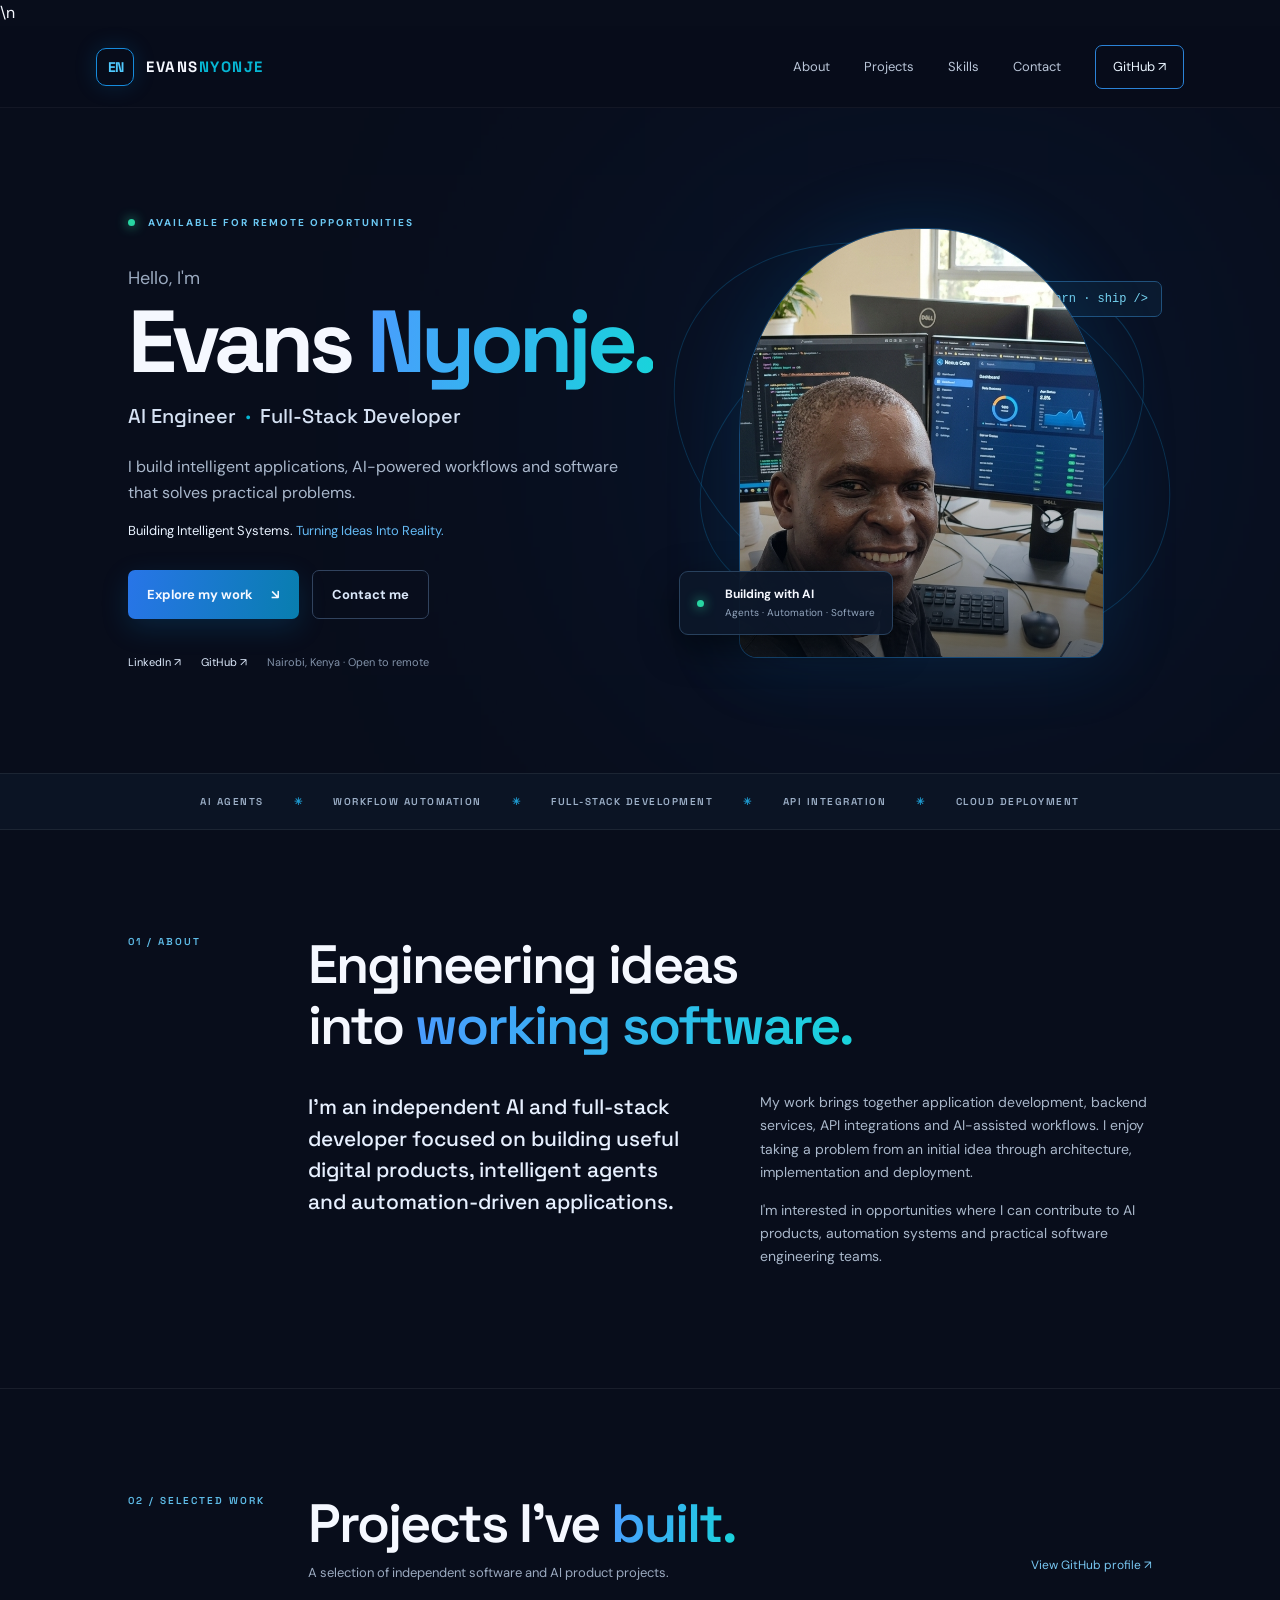
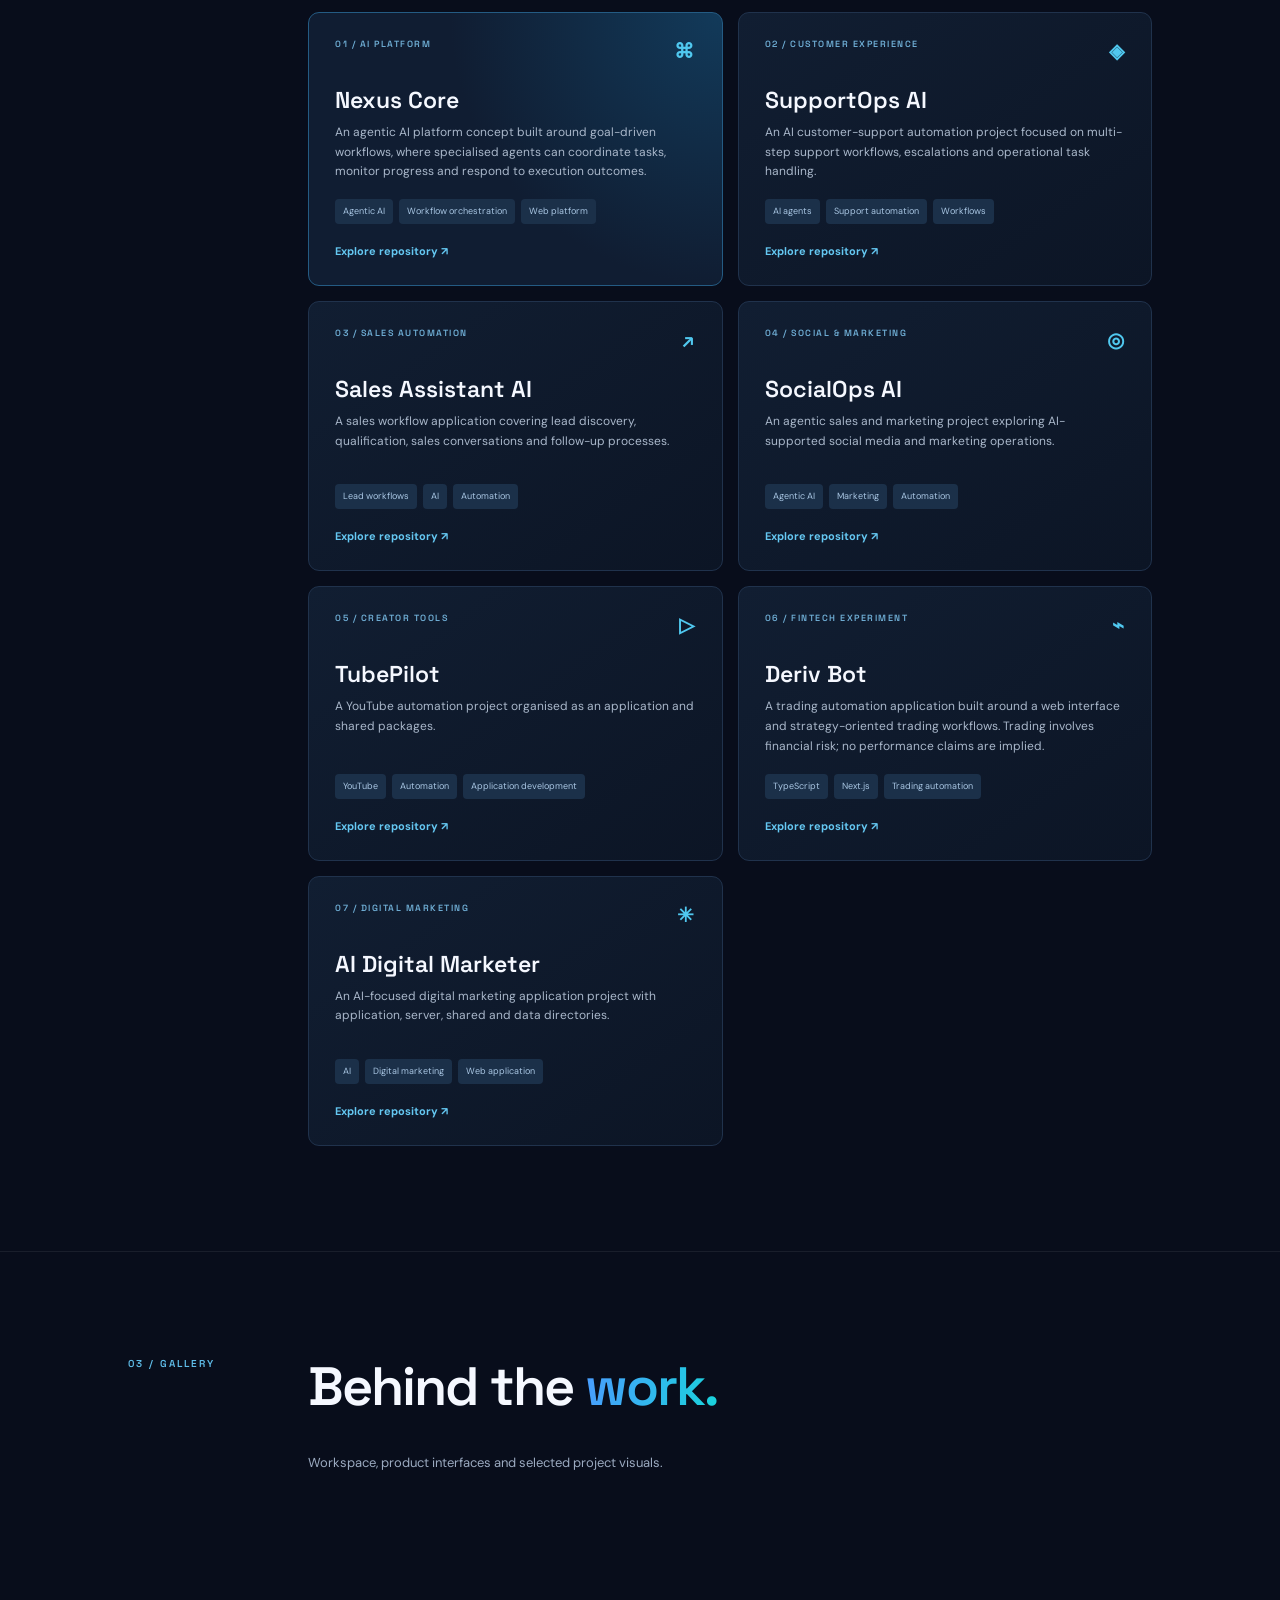
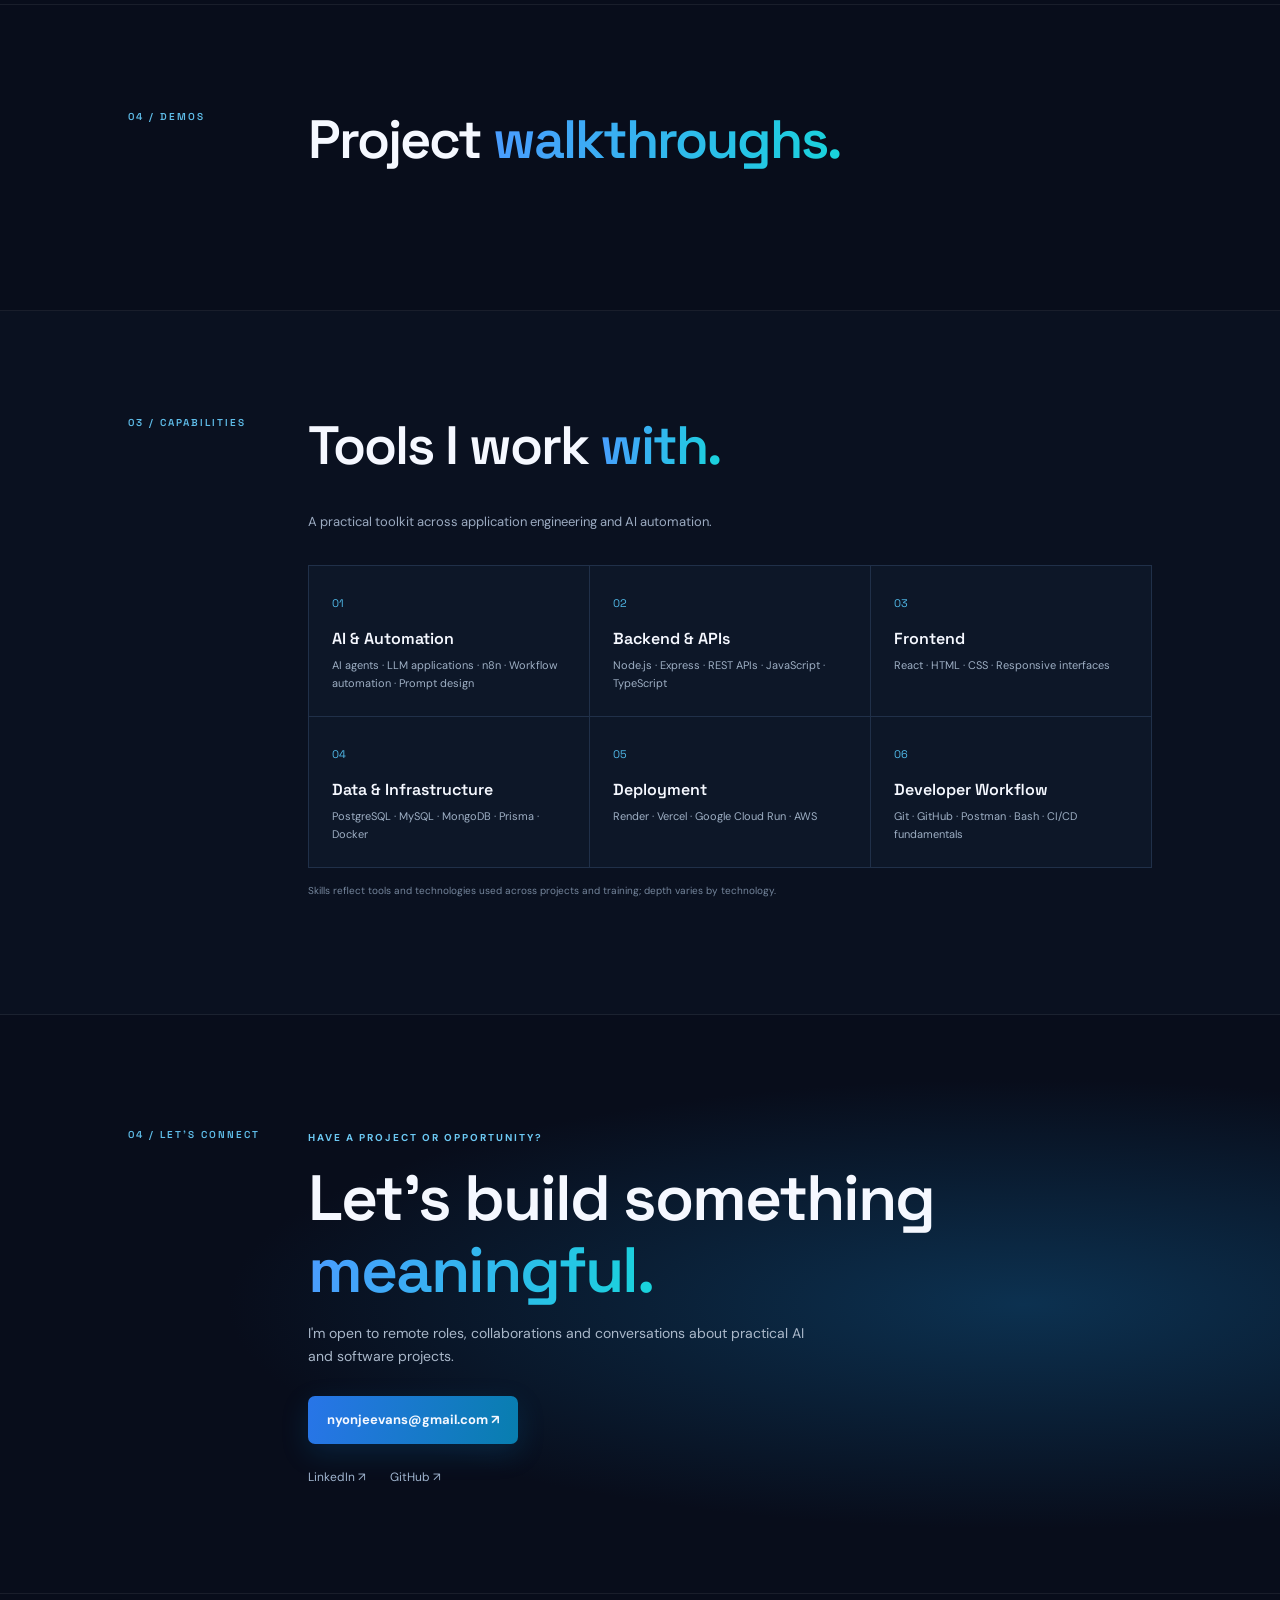
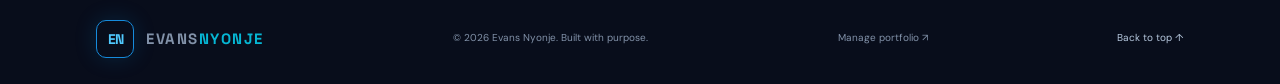
<file: evans-nyonje-portfolio/index.html>
<!doctype html>
<html lang="en">
<head>
  <meta charset="utf-8"><meta name="viewport" content="width=device-width, initial-scale=1">
  <title>Evans Nyonje | AI Engineer &amp; AI Automation Developer</title>
  <meta name="description" content="Evans Nyonje is an AI Engineer and Full-Stack Software Developer in Kenya, building AI-powered applications, intelligent agents, workflow automation and practical software products.">
  <meta name="author" content="Evans Nyonje">
  <meta name="robots" content="index, follow, max-image-preview:large">
  <meta name="theme-color" content="#080d1b">
  <link rel="canonical" href="https://evansnyonje.nexusthecore.com/">
  <link rel="icon" type="image/svg+xml" href="favicon.svg">
  <meta property="og:site_name" content="Evans Nyonje | AI &amp; Software Engineering">
  <meta property="og:title" content="Evans Nyonje | AI Engineer &amp; Full-Stack Developer">
  <meta property="og:description" content="Building intelligent applications, AI agents, automation workflows and practical software products.">
  <meta property="og:type" content="website">
  <meta property="og:url" content="https://evansnyonje.nexusthecore.com/">
  <meta property="og:image" content="https://evansnyonje.nexusthecore.com/assets/evans-nyonje.png">
  <meta property="og:image:alt" content="Evans Nyonje — AI Engineer and Full-Stack Developer">
  <meta name="twitter:card" content="summary_large_image">
  <meta name="twitter:title" content="Evans Nyonje | AI Engineer &amp; Full-Stack Developer">
  <meta name="twitter:description" content="Building intelligent applications, AI agents, automation workflows and practical software products.">
  <meta name="twitter:image" content="https://evansnyonje.nexusthecore.com/assets/evans-nyonje.png">
  <meta name="keywords" content="Evans Nyonje, AI Engineer Kenya, AI Automation Developer, AI Agent Developer, Full-Stack Software Engineer, AI applications, workflow automation, React, Node.js, TypeScript">
  <link rel="preconnect" href="https://fonts.googleapis.com"><link rel="preconnect" href="https://fonts.gstatic.com" crossorigin>
  <link href="https://fonts.googleapis.com/css2?family=DM+Sans:wght@400;500;600;700&family=Space+Grotesk:wght@400;500;600;700&display=swap" rel="stylesheet">
  <link rel="stylesheet" href="styles.css">

  <script type="application/ld+json">
  {
    "@context": "https://schema.org",
    "@graph": [
      {
        "@type": "Person",
        "@id": "https://evansnyonje.nexusthecore.com/#person",
        "name": "Evans Nyonje",
        "url": "https://evansnyonje.nexusthecore.com/",
        "image": "https://evansnyonje.nexusthecore.com/assets/evans-nyonje.png",
        "jobTitle": "AI Engineer and Full-Stack Software Developer",
        "description": "AI and full-stack developer building intelligent applications, AI agents, workflow automation and practical software products.",
        "email": "mailto:nyonjeevans@gmail.com",
        "address": {
          "@type": "PostalAddress",
          "addressLocality": "Nairobi",
          "addressCountry": "KE"
        },
        "sameAs": [
          "https://github.com/Enyonje",
          "https://www.linkedin.com/in/evansnyonje"
        ]
      },
      {
        "@type": "WebSite",
        "@id": "https://evansnyonje.nexusthecore.com/#website",
        "url": "https://evansnyonje.nexusthecore.com/",
        "name": "Evans Nyonje | AI & Software Engineering",
        "description": "Portfolio of Evans Nyonje, AI Engineer and Full-Stack Software Developer.",
        "publisher": {
          "@id": "https://evansnyonje.nexusthecore.com/#person"
        },
        "inLanguage": "en"
      }
    ]
  }
  </script>
\n</head>
<body>
<header class="topbar"><a class="brand" href="#home"><span class="mark">EN</span><span>EVANS<span class="blue">NYONJE</span></span></a><button class="menu" aria-label="Toggle navigation">☰</button><nav id="nav"><a href="#about">About</a><a href="#work">Projects</a><a href="#skills">Skills</a><a href="#contact">Contact</a><a class="nav-cta" href="https://github.com/Enyonje" target="_blank" rel="noreferrer">GitHub ↗</a></nav></header>
<main>
<section class="hero" id="home"><div class="hero-copy"><div class="eyebrow"><i></i> AVAILABLE FOR REMOTE OPPORTUNITIES</div><p class="intro">Hello, I'm</p><h1>Evans <span>Nyonje.</span></h1><h2>AI Engineer <b>·</b> Full-Stack Developer</h2><p class="lead">I build intelligent applications, AI-powered workflows and software that solves practical problems.</p><p class="tagline">Building Intelligent Systems. <span>Turning Ideas Into Reality.</span></p><div class="actions"><a class="button primary" href="#work">Explore my work <span>↘</span></a><a class="button secondary" href="mailto:nyonjeevans@gmail.com">Contact me</a></div><div class="social"><a href="https://www.linkedin.com/in/evansnyonje" target="_blank" rel="noreferrer">LinkedIn ↗</a><a href="https://github.com/Enyonje" target="_blank" rel="noreferrer">GitHub ↗</a><span>Nairobi, Kenya · Open to remote</span></div></div><div class="portrait-wrap"><div class="orbit orbit-one"></div><div class="orbit orbit-two"></div><div class="portrait"><img src="assets/evans-nyonje.png" alt="Evans Nyonje at his software development workstation"></div><div class="float-card"><span class="pulse"></span><div><strong>Building with AI</strong><small>Agents · Automation · Software</small></div></div><div class="code-chip">&lt; build · learn · ship /&gt;</div></div><div class="hero-glow"></div></section>
<section class="ticker"><span>AI AGENTS</span><b>✳</b><span>WORKFLOW AUTOMATION</span><b>✳</b><span>FULL-STACK DEVELOPMENT</span><b>✳</b><span>API INTEGRATION</span><b>✳</b><span>CLOUD DEPLOYMENT</span></section>
<section class="section about" id="about"><div class="section-label">01 / ABOUT</div><div class="section-content"><h2>Engineering ideas<br>into <span>working software.</span></h2><div class="about-grid"><p class="about-lead">I'm an independent AI and full-stack developer focused on building useful digital products, intelligent agents and automation-driven applications.</p><div><p>My work brings together application development, backend services, API integrations and AI-assisted workflows. I enjoy taking a problem from an initial idea through architecture, implementation and deployment.</p><p>I'm interested in opportunities where I can contribute to AI products, automation systems and practical software engineering teams.</p></div></div></div></section>
<section class="section work" id="work"><div class="section-label">02 / SELECTED WORK</div><div class="section-content"><div class="section-heading"><div><h2>Projects I've <span>built.</span></h2><p>A selection of independent software and AI product projects.</p></div><a class="text-link" href="https://github.com/Enyonje" target="_blank" rel="noreferrer">View GitHub profile ↗</a></div><div class="projects">
<article class="project featured"><div class="project-top"><span>01 / AI PLATFORM</span><span class="project-icon">⌘</span></div><h3>Nexus Core</h3><p>An agentic AI platform concept built around goal-driven workflows, where specialised agents can coordinate tasks, monitor progress and respond to execution outcomes.</p><div class="tags"><span>Agentic AI</span><span>Workflow orchestration</span><span>Web platform</span></div><a href="https://github.com/Enyonje/nexus-core" target="_blank" rel="noreferrer">Explore repository ↗</a></article>
<article class="project"><div class="project-top"><span>02 / CUSTOMER EXPERIENCE</span><span class="project-icon">◈</span></div><h3>SupportOps AI</h3><p>An AI customer-support automation project focused on multi-step support workflows, escalations and operational task handling.</p><div class="tags"><span>AI agents</span><span>Support automation</span><span>Workflows</span></div><a href="https://github.com/Enyonje/supportops-ai" target="_blank" rel="noreferrer">Explore repository ↗</a></article>
<article class="project"><div class="project-top"><span>03 / SALES AUTOMATION</span><span class="project-icon">↗</span></div><h3>Sales Assistant AI</h3><p>A sales workflow application covering lead discovery, qualification, sales conversations and follow-up processes.</p><div class="tags"><span>Lead workflows</span><span>AI</span><span>Automation</span></div><a href="https://github.com/Enyonje/salesassistant-ai" target="_blank" rel="noreferrer">Explore repository ↗</a></article>
<article class="project"><div class="project-top"><span>04 / SOCIAL & MARKETING</span><span class="project-icon">◎</span></div><h3>SocialOps AI</h3><p>An agentic sales and marketing project exploring AI-supported social media and marketing operations.</p><div class="tags"><span>Agentic AI</span><span>Marketing</span><span>Automation</span></div><a href="https://github.com/Enyonje/socialops-ai" target="_blank" rel="noreferrer">Explore repository ↗</a></article>
<article class="project"><div class="project-top"><span>05 / CREATOR TOOLS</span><span class="project-icon">▷</span></div><h3>TubePilot</h3><p>A YouTube automation project organised as an application and shared packages.</p><div class="tags"><span>YouTube</span><span>Automation</span><span>Application development</span></div><a href="https://github.com/Enyonje/TubePilot" target="_blank" rel="noreferrer">Explore repository ↗</a></article>
<article class="project"><div class="project-top"><span>06 / FINTECH EXPERIMENT</span><span class="project-icon">⌁</span></div><h3>Deriv Bot</h3><p>A trading automation application built around a web interface and strategy-oriented trading workflows. Trading involves financial risk; no performance claims are implied.</p><div class="tags"><span>TypeScript</span><span>Next.js</span><span>Trading automation</span></div><a href="https://github.com/Enyonje/deriv-bot" target="_blank" rel="noreferrer">Explore repository ↗</a></article>
<article class="project"><div class="project-top"><span>07 / DIGITAL MARKETING</span><span class="project-icon">✳</span></div><h3>AI Digital Marketer</h3><p>An AI-focused digital marketing application project with application, server, shared and data directories.</p><div class="tags"><span>AI</span><span>Digital marketing</span><span>Web application</span></div><a href="https://github.com/Enyonje/ai-digital-marketer" target="_blank" rel="noreferrer">Explore repository ↗</a></article>
</div></div></section>
<section class="section media-section" id="gallery" hidden><div class="section-label">03 / GALLERY</div><div class="section-content"><h2>Behind the <span>work.</span></h2><p class="section-desc">Workspace, product interfaces and selected project visuals.</p><div class="portfolio-gallery" id="portfolio-gallery"></div></div></section>
<section class="section video-section" id="video-showcase" hidden><div class="section-label">04 / DEMOS</div><div class="section-content"><h2>Project <span>walkthroughs.</span></h2><div class="video-grid"></div></div></section>
<section class="section skills" id="skills"><div class="section-label">03 / CAPABILITIES</div><div class="section-content"><h2>Tools I work <span>with.</span></h2><p class="section-desc">A practical toolkit across application engineering and AI automation.</p><div class="skill-grid"><div><small>01</small><h3>AI & Automation</h3><p>AI agents · LLM applications · n8n · Workflow automation · Prompt design</p></div><div><small>02</small><h3>Backend & APIs</h3><p>Node.js · Express · REST APIs · JavaScript · TypeScript</p></div><div><small>03</small><h3>Frontend</h3><p>React · HTML · CSS · Responsive interfaces</p></div><div><small>04</small><h3>Data & Infrastructure</h3><p>PostgreSQL · MySQL · MongoDB · Prisma · Docker</p></div><div><small>05</small><h3>Deployment</h3><p>Render · Vercel · Google Cloud Run · AWS</p></div><div><small>06</small><h3>Developer Workflow</h3><p>Git · GitHub · Postman · Bash · CI/CD fundamentals</p></div></div><p class="skill-note">Skills reflect tools and technologies used across projects and training; depth varies by technology.</p></div></section>
<section class="contact" id="contact"><div class="section-label">04 / LET'S CONNECT</div><div><p class="eyebrow">HAVE A PROJECT OR OPPORTUNITY?</p><h2>Let's build something<br><span>meaningful.</span></h2><p>I'm open to remote roles, collaborations and conversations about practical AI and software projects.</p><a class="button primary" href="mailto:nyonjeevans@gmail.com">nyonjeevans@gmail.com ↗</a><div class="contact-links"><a href="https://www.linkedin.com/in/evansnyonje" target="_blank" rel="noreferrer">LinkedIn ↗</a><a href="https://github.com/Enyonje" target="_blank" rel="noreferrer">GitHub ↗</a></div></div></section>
</main><footer><a class="brand" href="#home"><span class="mark">EN</span><span>EVANS<span class="blue">NYONJE</span></span></a><span>© <span id="year"></span> Evans Nyonje. Built with purpose.</span><a href="admin.html">Manage portfolio ↗</a><a href="#home">Back to top ↑</a></footer><script src="script.js"></script><script src="media.js"></script>
</body></html>
</file>
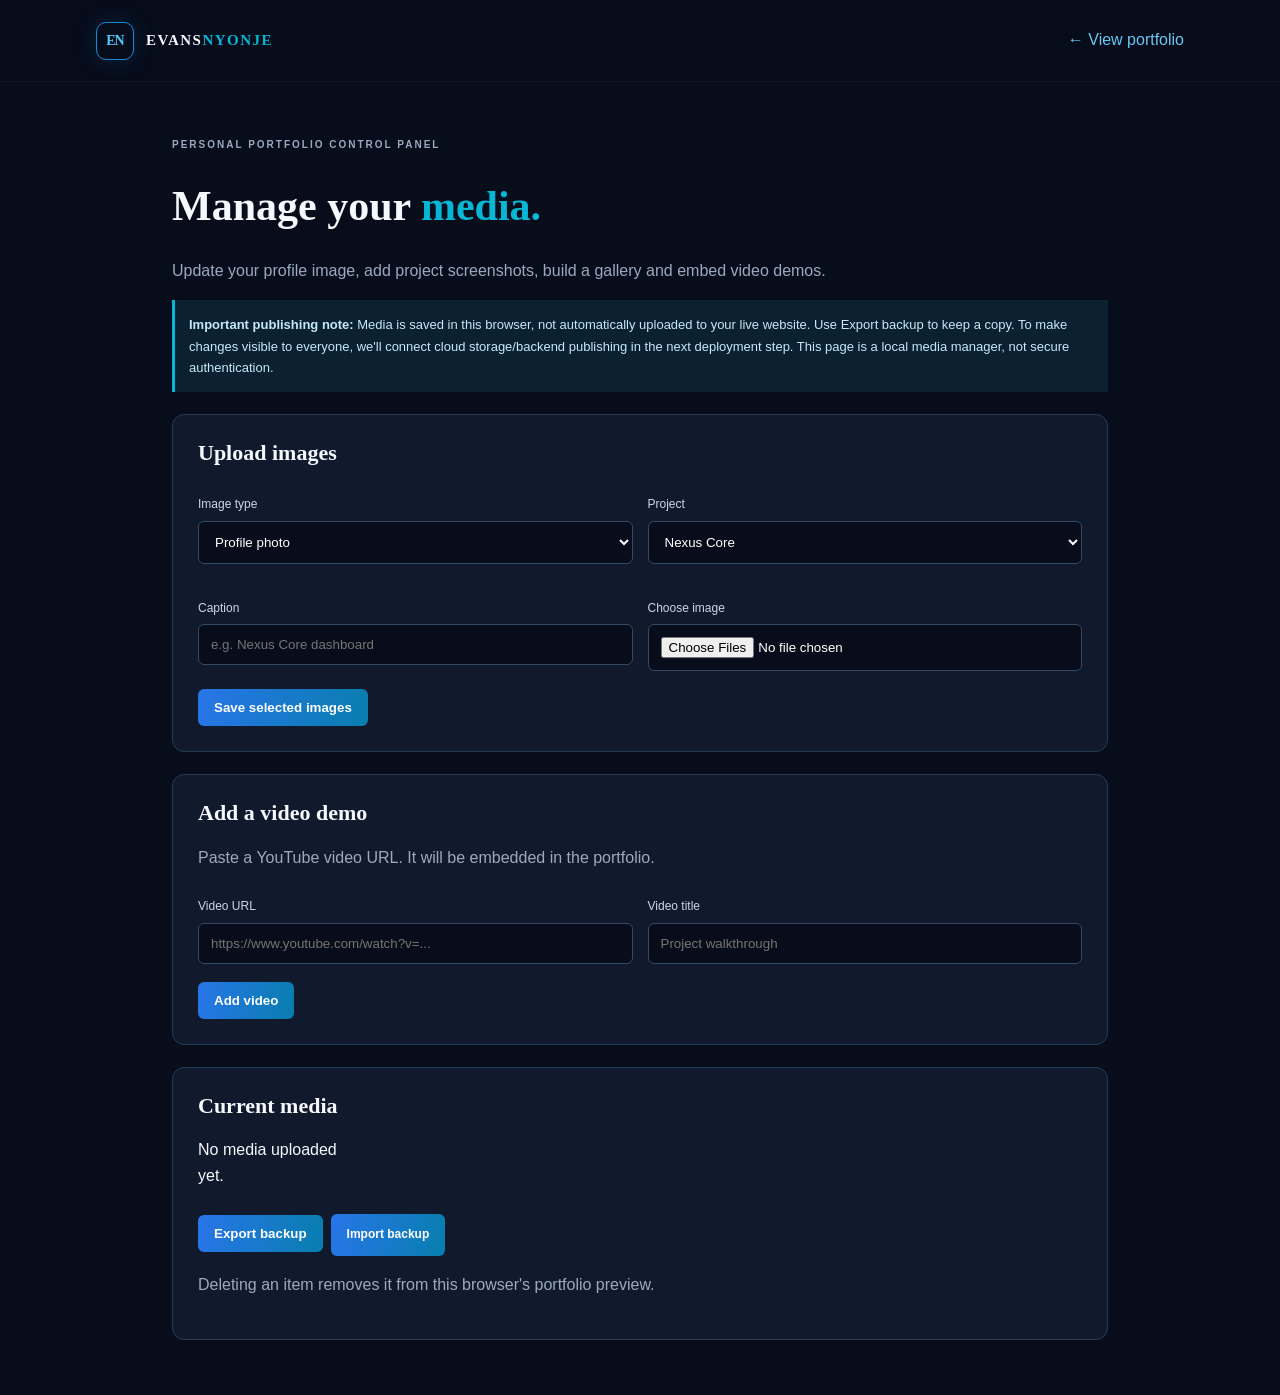
<file: evans-nyonje-portfolio/admin.html>
<!doctype html><html lang="en"><head><meta charset="utf-8"><meta name="viewport" content="width=device-width,initial-scale=1"><title>Portfolio Manager | Evans Nyonje</title><link rel="stylesheet" href="styles.css"><style>
.admin{max-width:980px;margin:55px auto;padding:0 22px}.admin h1{font:700 42px 'Space Grotesk'}.admin p,.hint{color:#9baac0}.panel{background:#101a2c;border:1px solid #263a56;border-radius:12px;padding:25px;margin:22px 0}.panel h2{font:600 22px 'Space Grotesk';margin-top:0}.form-grid{display:grid;grid-template-columns:1fr 1fr;gap:15px}.admin label{display:block;color:#cbd8e9;font-size:12px;margin:10px 0}.admin input,.admin select{width:100%;padding:12px;background:#080d1b;border:1px solid #344965;border-radius:6px;color:white;margin-top:6px}.admin button,.admin .btn{display:inline-block;padding:11px 16px;border:0;border-radius:6px;background:linear-gradient(100deg,#2875e8,#087eaf);color:white;font-weight:700;cursor:pointer;margin:8px 8px 0 0}.admin button.danger{background:#7f2638}.items{display:grid;grid-template-columns:repeat(auto-fill,minmax(150px,1fr));gap:12px}.item{background:#0b1424;border:1px solid #263a56;border-radius:8px;padding:9px}.item img{width:100%;height:110px;object-fit:cover;border-radius:5px}.item small{display:block;color:#aab8ca;overflow-wrap:anywhere}.notice{padding:14px;border-left:3px solid #06b6d4;background:#0b2031;color:#c7e9f7;font-size:13px}.back{color:#69c7f1}@media(max-width:650px){.form-grid{grid-template-columns:1fr}.admin h1{font-size:32px}}
</style></head><body><header class="topbar"><a class="brand" href="index.html"><span class="mark">EN</span><span>EVANS<span class="blue">NYONJE</span></span></a><a class="back" href="index.html">← View portfolio</a></header><main class="admin"><p class="eyebrow">PERSONAL PORTFOLIO CONTROL PANEL</p><h1>Manage your <span class="blue">media.</span></h1><p>Update your profile image, add project screenshots, build a gallery and embed video demos.</p><div class="notice"><strong>Important publishing note:</strong> Media is saved in this browser, not automatically uploaded to your live website. Use Export backup to keep a copy. To make changes visible to everyone, we'll connect cloud storage/backend publishing in the next deployment step. This page is a local media manager, not secure authentication.</div>
<section class="panel"><h2>Upload images</h2><div class="form-grid"><label>Image type<select id="kind"><option value="profile">Profile photo</option><option value="project">Project screenshot</option><option value="gallery">Portfolio gallery</option></select></label><label id="project-wrap" hidden>Project<select id="project"><option>Nexus Core</option><option>SupportOps AI</option><option>Sales Assistant AI</option><option>SocialOps AI</option><option>Deriv Bot</option><option>TubePilot</option><option>AI Digital Marketer</option></select></label><label>Caption<input id="caption" placeholder="e.g. Nexus Core dashboard"></label><label>Choose image<input id="file" type="file" accept="image/*" multiple></label></div><button id="upload">Save selected images</button><span id="status" class="hint"></span></section>
<section class="panel"><h2>Add a video demo</h2><p class="hint">Paste a YouTube video URL. It will be embedded in the portfolio.</p><div class="form-grid"><label>Video URL<input id="video-url" placeholder="https://www.youtube.com/watch?v=..."></label><label>Video title<input id="video-caption" placeholder="Project walkthrough"></label></div><button id="add-video">Add video</button></section>
<section class="panel"><h2>Current media</h2><div class="items" id="items"></div><p><button id="export">Export backup</button><label class="btn" for="import-file">Import backup</label><input id="import-file" type="file" accept="application/json" hidden></p><p class="hint">Deleting an item removes it from this browser's portfolio preview.</p></section></main><script src="media.js"></script><script>
const $=id=>document.getElementById(id);const kind=$('kind');kind.onchange=()=>$('project-wrap').hidden=kind.value!=='project';
function makeId(){return crypto.randomUUID?crypto.randomUUID():Date.now()+'-'+Math.random();}
function imageData(file){return new Promise((resolve,reject)=>{const reader=new FileReader();reader.onerror=reject;reader.onload=()=>{const img=new Image();img.onload=()=>{const scale=Math.min(1,1800/Math.max(img.width,img.height));const c=document.createElement('canvas');c.width=Math.round(img.width*scale);c.height=Math.round(img.height*scale);c.getContext('2d').drawImage(img,0,0,c.width,c.height);resolve(c.toDataURL('image/jpeg',.82));};img.onerror=reject;img.src=reader.result;};reader.readAsDataURL(file);});}
async function refresh(){const list=await allMedia();$('items').innerHTML='';if(!list.length)$('items').textContent='No media uploaded yet.';list.forEach(x=>{const d=document.createElement('div');d.className='item';if(x.data){const im=document.createElement('img');im.src=x.data;d.append(im);}const t=document.createElement('small');t.textContent=(x.kind==='video'?'VIDEO':x.kind.toUpperCase())+' · '+(x.caption||x.project||'Untitled');d.append(t);const b=document.createElement('button');b.className='danger';b.textContent='Delete';b.onclick=async()=>{await deleteMedia(x.id);refresh();};d.append(b);$('items').append(d);});}
$('upload').onclick=async()=>{const files=[...$('file').files];if(!files.length){$('status').textContent=' Choose an image first.';return;}$('status').textContent=' Processing…';try{for(const f of files){if(!f.type.startsWith('image/'))continue;const data=await imageData(f);await saveMedia({id:makeId(),kind:kind.value,project:kind.value==='project'?$('project').value:null,caption:$('caption').value||f.name,data,createdAt:Date.now()});} $('file').value='';$('status').textContent=' Saved successfully.';await refresh();}catch(e){$('status').textContent=' Could not save. Try a smaller image.';console.error(e);}};
$('add-video').onclick=async()=>{let url=$('video-url').value.trim();let id='';try{const u=new URL(url);if(u.hostname.includes('youtu.be'))id=u.pathname.slice(1);else if(u.hostname.includes('youtube.com'))id=u.searchParams.get('v')||u.pathname.split('/').pop();}catch{}if(!id){alert('Enter a valid YouTube URL.');return;}await saveMedia({id:makeId(),kind:'video',url:'https://www.youtube-nocookie.com/embed/'+id,caption:$('video-caption').value});$('video-url').value='';$('video-caption').value='';refresh();};
$('export').onclick=async()=>{const data=await allMedia();const blob=new Blob([JSON.stringify(data)],{type:'application/json'});const a=document.createElement('a');a.href=URL.createObjectURL(blob);a.download='evans-nyonje-portfolio-media-backup.json';a.click();URL.revokeObjectURL(a.href);};
$('import-file').onchange=async e=>{const f=e.target.files[0];if(!f)return;try{const data=JSON.parse(await f.text());if(!Array.isArray(data))throw Error();for(const x of data)await saveMedia(x);await refresh();alert('Backup imported.');}catch{alert('Invalid backup file.');}};refresh();
</script></body></html>
</file>
<file: evans-nyonje-portfolio/styles.css>
:root{--bg:#080d1b;--panel:#101a2c;--line:#1d2b42;--text:#f5f8ff;--muted:#9baac0;--blue:#3b82f6;--cyan:#06b6d4}*{box-sizing:border-box}html{scroll-behavior:smooth}body{margin:0;background:var(--bg);color:var(--text);font-family:'DM Sans',sans-serif;line-height:1.65}a{color:inherit;text-decoration:none}.topbar{height:82px;padding:0 7.5%;display:flex;align-items:center;justify-content:space-between;border-bottom:1px solid #ffffff0c;position:sticky;top:0;background:#080d1beF;backdrop-filter:blur(16px);z-index:10}.brand{display:flex;align-items:center;gap:12px;font:700 15px 'Space Grotesk';letter-spacing:1.5px}.blue{color:var(--cyan)}.mark{width:38px;height:38px;display:grid;place-items:center;border:1px solid #168bdc;border-radius:10px;color:#50caff;font-size:14px;letter-spacing:-1px;box-shadow:0 0 22px #087bc933}nav{display:flex;align-items:center;gap:34px;color:#bac6d8;font-size:13px}nav a:hover,.text-link:hover,.contact-links a:hover{color:var(--cyan)}.nav-cta{padding:10px 17px;border:1px solid #2b83d7;border-radius:7px;color:#eaf5ff}.menu{display:none}.hero{min-height:650px;padding:95px 10% 90px;display:grid;grid-template-columns:1.1fr .9fr;align-items:center;position:relative;overflow:hidden}.hero-copy{position:relative;z-index:2}.eyebrow{font-size:10px;letter-spacing:2px;color:#6cc9f4;font-weight:700}.eyebrow i,.pulse{display:inline-block;width:7px;height:7px;border-radius:50%;background:#28d5a2;box-shadow:0 0 12px #28d5a2;margin-right:9px}.intro{color:var(--muted);margin:32px 0 0;font-size:18px}.hero h1{font:700 clamp(54px,7vw,88px)/1.05 'Space Grotesk';letter-spacing:-5px;margin:3px 0 14px}.hero h1 span,.section h2 span,.contact h2 span{background:linear-gradient(100deg,#4b9bff,#18d4db);background-clip:text;color:transparent}.hero h2{font:500 20px 'Space Grotesk';color:#d6e2f4;margin:0}.hero h2 b{color:var(--cyan);padding:0 5px}.lead{font-size:16px;color:#aab8cc;max-width:520px;margin:25px 0 12px}.tagline{font-size:13px;color:#e8f2ff}.tagline span{color:#64baf5}.actions{display:flex;gap:13px;margin:29px 0 34px}.button{display:inline-flex;align-items:center;gap:18px;padding:13px 19px;border-radius:7px;font-size:13px;font-weight:700;transition:.2s}.primary{background:linear-gradient(100deg,#2875e8,#087eaf);box-shadow:0 9px 28px #087bc533}.primary:hover{transform:translateY(-3px);box-shadow:0 12px 35px #087bc566}.secondary{border:1px solid #31435e;color:#dbe8fa}.social{display:flex;gap:20px;align-items:center;font-size:11px;color:#a8b7cc}.social a{color:#e0edff}.social span{color:#8292a9}.portrait-wrap{height:480px;position:relative;display:grid;place-items:center}.portrait{width:min(365px,85%);height:430px;overflow:hidden;border-radius:48% 48% 18px 18px;border:1px solid #2889d777;position:relative;z-index:1;box-shadow:0 0 75px #006eb333}.portrait:after{content:"";position:absolute;inset:40% 0 0;background:linear-gradient(transparent,#07101d99)}.portrait img{width:100%;height:100%;object-fit:cover;object-position:50% 25%}.orbit{position:absolute;border:1px solid #178ac544;border-radius:50%;transform:rotate(-25deg)}.orbit-one{width:470px;height:300px}.orbit-two{width:520px;height:370px;transform:rotate(25deg)}.float-card{position:absolute;z-index:2;bottom:48px;left:-12px;display:flex;gap:12px;align-items:center;padding:13px 17px;border:1px solid #28415d;background:#0c1729eF;border-radius:9px;box-shadow:0 12px 35px #0008}.float-card strong,.float-card small{display:block}.float-card strong{font-size:12px}.float-card small{font-size:10px;color:#93a6be}.code-chip{position:absolute;right:-10px;top:78px;color:#7edcf5;font:12px monospace;padding:10px 13px;border:1px solid #225078;background:#0b1728;border-radius:7px}.hero-glow{position:absolute;width:500px;height:500px;right:8%;top:10%;background:#0868d4;filter:blur(180px);opacity:.12}.ticker{display:flex;justify-content:center;align-items:center;gap:30px;padding:21px 10px;border-block:1px solid #ffffff12;background:#0b1424;color:#9db0c8;font:600 10px 'Space Grotesk';letter-spacing:1.5px;flex-wrap:wrap}.ticker b{color:#1e9bd1}.section{padding:105px 10%;display:grid;grid-template-columns:180px 1fr;border-bottom:1px solid #ffffff12}.section-label{font:600 10px 'Space Grotesk';letter-spacing:2px;color:#5fbde9}.section h2,.contact h2{font:600 clamp(35px,4.5vw,54px)/1.12 'Space Grotesk';letter-spacing:-2px;margin:0 0 35px}.about-grid{display:grid;grid-template-columns:1fr 1fr;gap:60px}.about-grid p{color:#a9b7ca;font-size:14px;margin:0 0 15px}.about-grid .about-lead{font:500 21px/1.5 'Space Grotesk';color:#e7f0ff}.section-heading{display:flex;justify-content:space-between;align-items:end;margin-bottom:28px}.section-heading h2{margin-bottom:8px}.section-heading p,.section-desc{color:var(--muted);font-size:13px;margin:0}.text-link{font-size:12px;color:#78c7f2;padding-bottom:8px}.projects{display:grid;grid-template-columns:repeat(2,1fr);gap:15px}.project{min-height:270px;padding:25px 26px;background:linear-gradient(145deg,#111e32,#0c1525);border:1px solid #20324c;border-radius:11px;transition:.25s;display:flex;flex-direction:column;align-items:flex-start}.project:hover{transform:translateY(-5px);border-color:#258bc5;box-shadow:0 15px 40px #0003}.project.featured{background:radial-gradient(circle at 100% 0,#123a5a,#101d32 55%);border-color:#245b83}.project-top{width:100%;display:flex;justify-content:space-between;color:#6faed5;font:600 9px 'Space Grotesk';letter-spacing:1.5px}.project-icon{font-size:20px;color:#50c8ef}.project h3{font:600 23px 'Space Grotesk';margin:21px 0 8px}.project p{color:#a9b7ca;font-size:12px;margin:0 0 17px;max-width:540px}.tags{display:flex;flex-wrap:wrap;gap:6px;margin-top:auto;margin-bottom:18px}.tags span{font-size:9px;color:#a9c6e3;background:#1b3049;padding:5px 8px;border-radius:4px}.project>a{font-size:11px;color:#65c8f2;font-weight:700}.skills{background:#0a1120}.skill-grid{display:grid;grid-template-columns:repeat(3,1fr);gap:1px;background:#203049;border:1px solid #203049;margin-top:32px}.skill-grid>div{background:#0d1728;padding:23px;min-height:150px}.skill-grid small{color:#50b9e8;font:11px 'Space Grotesk'}.skill-grid h3{font:600 16px 'Space Grotesk';margin:13px 0 7px}.skill-grid p{font-size:11px;color:#9eafc4;margin:0}.skill-note{font-size:10px;color:#75869c;margin-top:15px}.contact{padding:105px 10%;display:grid;grid-template-columns:180px 1fr;background:radial-gradient(ellipse at 80% 50%,#0c3150 0%,#080d1b 55%)}.contact .section-label{padding-top:8px}.contact h2{font-size:clamp(42px,5vw,65px);margin:16px 0}.contact>div:last-child>p:not(.eyebrow){color:#aab8ca;font-size:14px;max-width:520px;margin-bottom:28px}.contact-links{display:flex;gap:24px;margin-top:24px;font-size:12px;color:#9fb4ce}footer{padding:26px 7.5%;display:flex;justify-content:space-between;align-items:center;color:#8292a9;font-size:10px;border-top:1px solid #ffffff12}footer>a:last-child{color:#b7c9df}
@media(max-width:850px){.hero{padding:75px 7%;grid-template-columns:1fr;gap:35px}.portrait-wrap{height:420px}.portrait{height:390px}.section{padding:75px 7%;grid-template-columns:1fr;gap:25px}.section-label{margin-bottom:0}.contact{padding:75px 7%;grid-template-columns:1fr;gap:20px}.topbar{padding:0 6%}nav{gap:18px}.about-grid{gap:25px}}@media(max-width:600px){.topbar{height:70px}.menu{display:block;background:none;border:0;color:white;font-size:22px}nav{display:none;position:absolute;top:69px;left:0;right:0;padding:22px;background:#0b1424;flex-direction:column;align-items:flex-start;border-bottom:1px solid var(--line)}nav.open{display:flex}.hero{padding-top:60px}.hero h1{letter-spacing:-3px}.hero h2{font-size:16px}.social{flex-wrap:wrap}.portrait-wrap{height:360px}.portrait{height:340px;width:270px}.orbit-one{width:340px;height:240px}.orbit-two{width:360px;height:280px}.float-card{left:0;bottom:22px}.code-chip{right:0;top:20px}.about-grid,.projects,.skill-grid{grid-template-columns:1fr}.section-heading{display:block}.text-link{display:inline-block;margin-top:20px}.project{min-height:245px}.ticker{gap:12px;font-size:8px}footer{gap:15px;flex-wrap:wrap}.contact h2{font-size:43px}}
.portfolio-gallery{display:grid;grid-template-columns:repeat(3,1fr);gap:14px;margin-top:25px}.media-card{margin:0;background:#101a2c;border:1px solid #263a56;border-radius:9px;overflow:hidden}.media-card img{display:block;width:100%;max-height:280px;object-fit:cover}.media-card figcaption{padding:10px 12px;color:#aebed2;font-size:11px}.project-media{display:grid;grid-template-columns:repeat(2,minmax(0,1fr));gap:8px;width:100%;margin:0 0 16px}.project-media .media-card img{height:125px}.video-grid{display:grid;grid-template-columns:repeat(2,1fr);gap:16px}.video-card{background:#101a2c;border:1px solid #263a56;border-radius:9px;overflow:hidden}.video-card iframe{width:100%;aspect-ratio:16/9;border:0}.video-card p{padding:0 14px;color:#b7c7da;font-size:12px}@media(max-width:600px){.portfolio-gallery,.video-grid{grid-template-columns:1fr}}
</file>
